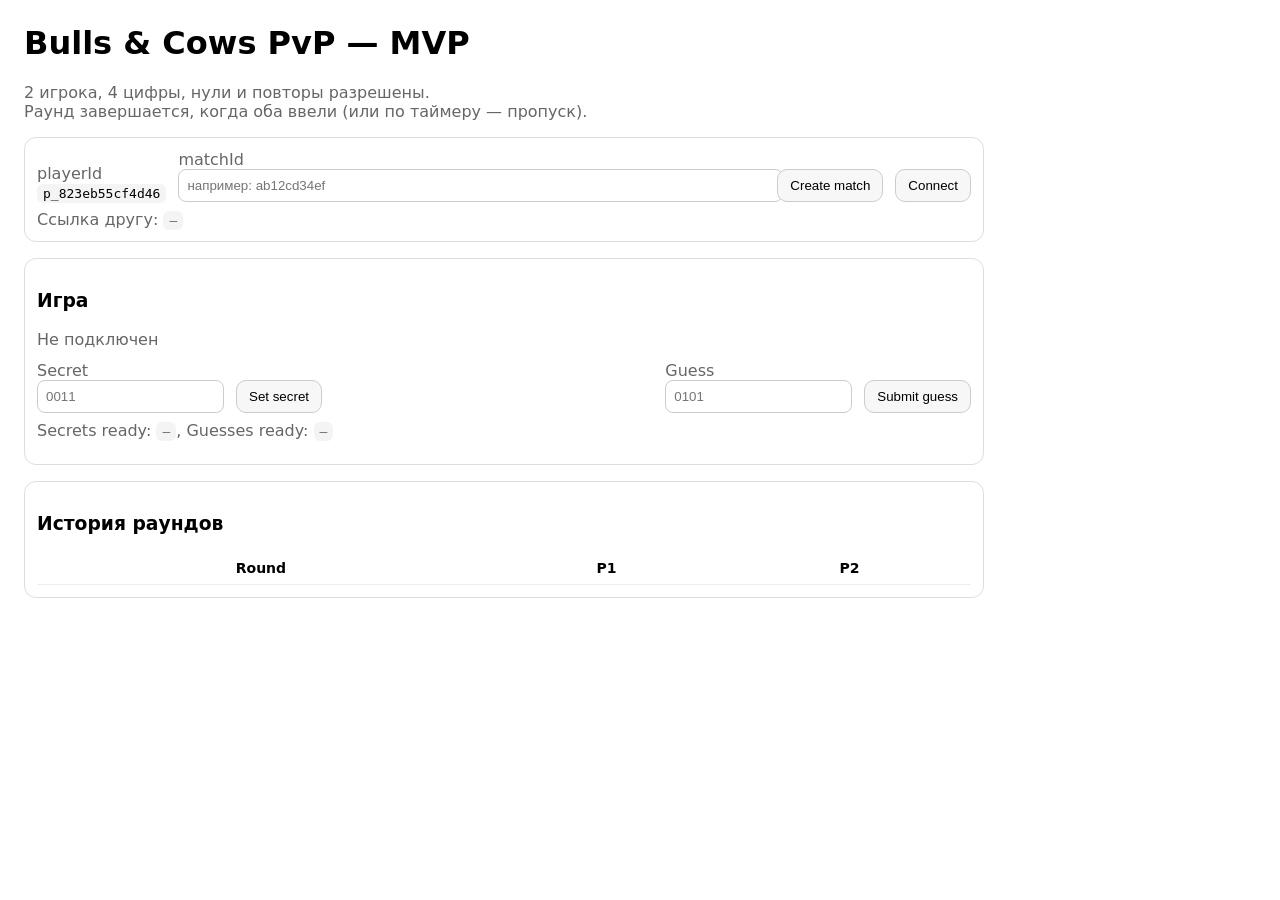
<file: web/index.html>
<!doctype html>
<html lang="ru">
<head>
    <meta charset="utf-8" />
    <meta name="viewport" content="width=device-width, initial-scale=1" />
    <title>Bulls & Cows PvP (MVP)</title>

    <style>
        body {
            font-family: system-ui, -apple-system, Arial, sans-serif;
            margin: 24px;
            max-width: 960px;
        }
        .card {
            border: 1px solid #ddd;
            border-radius: 12px;
            padding: 12px;
            margin-bottom: 16px;
        }
        .row {
            display: flex;
            gap: 12px;
            flex-wrap: wrap;
            align-items: end;
        }
        input {
            padding: 8px;
            border-radius: 8px;
            border: 1px solid #ccc;
        }
        button {
            padding: 8px 12px;
            border-radius: 10px;
            border: 1px solid #ccc;
            background: #f7f7f7;
            cursor: pointer;
        }
        button:disabled {
            opacity: .5;
            cursor: not-allowed;
        }
        table {
            width: 100%;
            border-collapse: collapse;
        }
        th, td {
            border-bottom: 1px solid #eee;
            padding: 8px;
            font-size: 14px;
        }
        .muted { color: #666; }
        .ok { color: #0a7; font-weight: 600; }
        .warn { color: #b60; font-weight: 600; }
        .err { color: #c00; font-weight: 600; }
        code {
            background: #f4f4f4;
            padding: 2px 6px;
            border-radius: 6px;
        }
    </style>
</head>

<body>
<h1>Bulls & Cows PvP — MVP</h1>

<p class="muted">
    2 игрока, 4 цифры, нули и повторы разрешены.<br>
    Раунд завершается, когда оба ввели (или по таймеру — пропуск).
</p>

<div class="card">
    <div class="row">
        <div>
            <div class="muted">playerId</div>
            <code id="playerId"></code>
        </div>

        <div style="flex:1">
            <div class="muted">matchId</div>
            <input id="matchId" placeholder="например: ab12cd34ef" style="width:100%" />
        </div>

        <button id="createBtn">Create match</button>
        <button id="connectBtn">Connect</button>
    </div>

    <div class="muted" style="margin-top:8px">
        Ссылка другу:
        <code id="shareLink">—</code>
    </div>
</div>

<div class="card">
    <h3>Игра</h3>
    <div id="status" class="muted">Не подключен</div>
    <div id="phase" class="muted"></div>
    <div id="roundInfo" class="muted"></div>

    <div class="row" style="margin-top:12px">
        <div>
            <div class="muted">Secret</div>
            <input id="secret" maxlength="4" placeholder="0011" />
        </div>
        <button id="setSecretBtn">Set secret</button>

        <div style="flex:1"></div>

        <div>
            <div class="muted">Guess</div>
            <input id="guess" maxlength="4" placeholder="0101" />
        </div>
        <button id="guessBtn">Submit guess</button>
    </div>

    <div class="muted" style="margin-top:8px">
        Secrets ready:
        <code id="secretsReady">—</code>,
        Guesses ready:
        <code id="guessesReady">—</code>
    </div>

    <div id="winner" style="margin-top:12px"></div>
</div>

<div class="card">
    <h3>История раундов</h3>
    <table>
        <thead>
        <tr>
            <th>Round</th>
            <th>P1</th>
            <th>P2</th>
        </tr>
        </thead>
        <tbody id="history"></tbody>
    </table>
</div>

<script>
    (() => {
        const $ = (id) => document.getElementById(id);

        // -------- playerId --------
        let playerId = localStorage.getItem("bc_playerId");
        if (!playerId) {
            playerId = "p_" + Math.random().toString(16).slice(2);
            localStorage.setItem("bc_playerId", playerId);
        }
        $("playerId").textContent = playerId;

        // -------- URL param matchId --------
        const url = new URL(window.location.href);
        const qMatch = url.searchParams.get("matchId");
        if (qMatch) $("matchId").value = qMatch;

        let ws = null;

        function setStatus(text, cls="muted") {
            $("status").className = cls;
            $("status").textContent = text;
        }

        function makeShareLink(matchId) {
            const u = new URL(window.location.href);
            u.searchParams.set("matchId", matchId);
            return u.toString();
        }

        // -------- Create match --------
        $("createBtn").onclick = async () => {
            const res = await fetch("/api/match", { method: "POST" });
            const data = await res.json();
            $("matchId").value = data.matchId;
            $("shareLink").textContent = makeShareLink(data.matchId);
        };

        // -------- Connect WS --------
        $("connectBtn").onclick = () => {
            const matchId = $("matchId").value.trim();
            if (!matchId) return;

            $("shareLink").textContent = makeShareLink(matchId);

            if (ws) ws.close();

            const proto = location.protocol === "https:" ? "wss" : "ws";
            const wsUrl =
                `${proto}://${location.host}/ws` +
                `?matchId=${encodeURIComponent(matchId)}` +
                `&playerId=${encodeURIComponent(playerId)}`;

            ws = new WebSocket(wsUrl);

            ws.onopen = () => setStatus("WS connected", "ok");
            ws.onclose = () => setStatus("WS closed", "warn");
            ws.onerror = () => setStatus("WS error", "err");

            ws.onmessage = (ev) => {
                const msg = JSON.parse(ev.data);
                if (msg.type === "state") {
                    renderState(msg.payload);
                } else if (msg.type === "error") {
                    alert(`${msg.payload.code}: ${msg.payload.message}`);
                }
            };
        };

        function send(type, payload) {
            if (!ws || ws.readyState !== WebSocket.OPEN) return;
            ws.send(JSON.stringify({ type, payload }));
        }

        $("setSecretBtn").onclick = () => {
            send("set_secret", { secret: $("secret").value.trim() });
        };

        $("guessBtn").onclick = () => {
            send("submit_guess", { guess: $("guess").value.trim() });
        };

        // -------- Render state --------
        function renderState(s) {
            $("phase").textContent =
                `phase: ${s.phase}, you: ${s.you}, matchId: ${s.matchId}`;

            $("secretsReady").textContent =
                `p1=${s.secretsReady.p1}, p2=${s.secretsReady.p2}`;

            $("guessesReady").textContent =
                `p1=${s.guessesReady.p1}, p2=${s.guessesReady.p2}`;

            if (s.phase === "playing" && s.deadlineMs) {
                $("roundInfo").textContent =
                    `round ${s.round}, deadline ${new Date(s.deadlineMs).toLocaleTimeString()}`;
            } else {
                $("roundInfo").textContent = `round ${s.round}`;
            }

            $("setSecretBtn").disabled = s.phase !== "waiting_secrets";
            $("guessBtn").disabled = s.phase !== "playing";

            if (s.phase === "finished") {
                $("winner").innerHTML =
                    `<div class="ok">GAME FINISHED: winner = <code>${s.winner}</code></div>`;
            } else {
                $("winner").innerHTML = "";
            }

            const tbody = $("history");
            tbody.innerHTML = "";
            for (const h of s.history) {
                const tr = document.createElement("tr");
                tr.innerHTML = `
        <td>${h.round}</td>
        <td>${fmt(h.p1)}</td>
        <td>${fmt(h.p2)}</td>
      `;
                tbody.appendChild(tr);
            }
        }

        function fmt(a) {
            if (a.missed || a.guess === null) {
                return `<span class="muted">missed</span>`;
            }
            return `<code>${a.guess}</code> — ${a.bulls}B ${a.cows}C`;
        }
    })();
</script>
</body>
</html>
</file>
